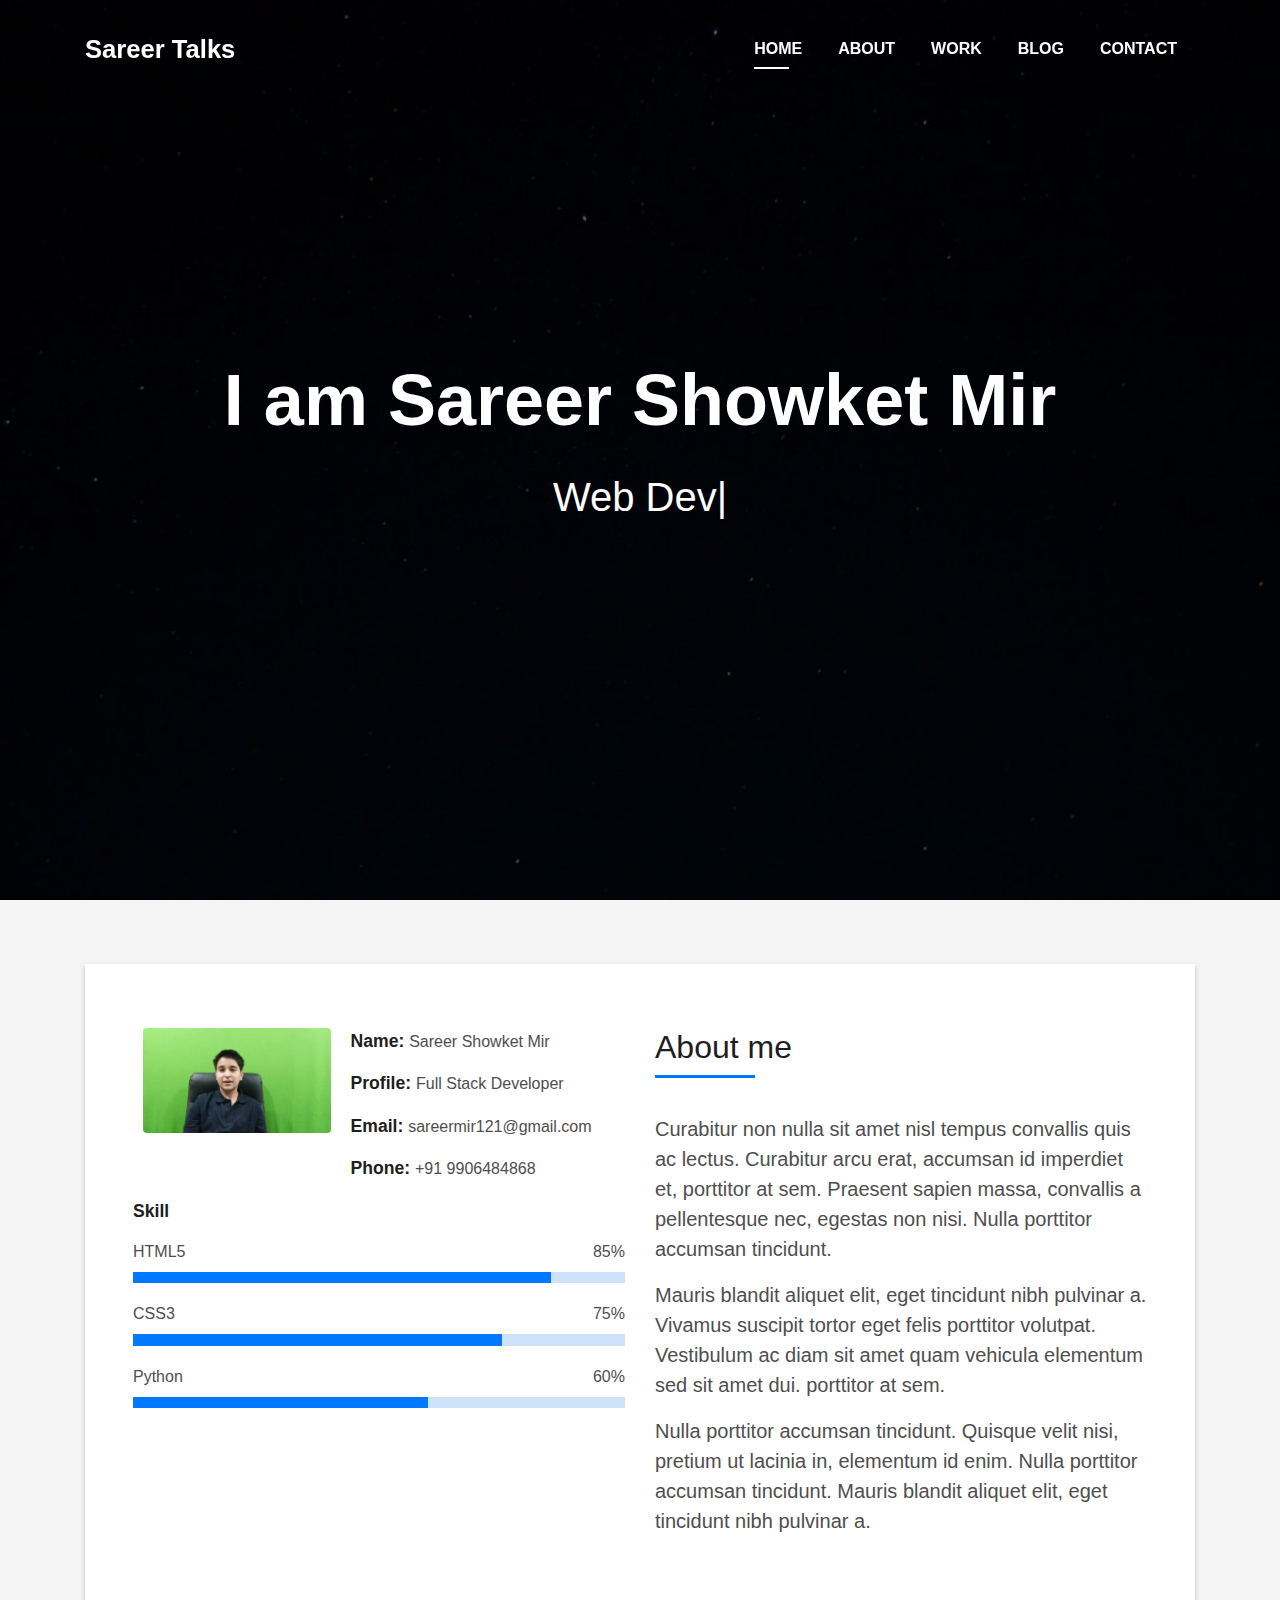
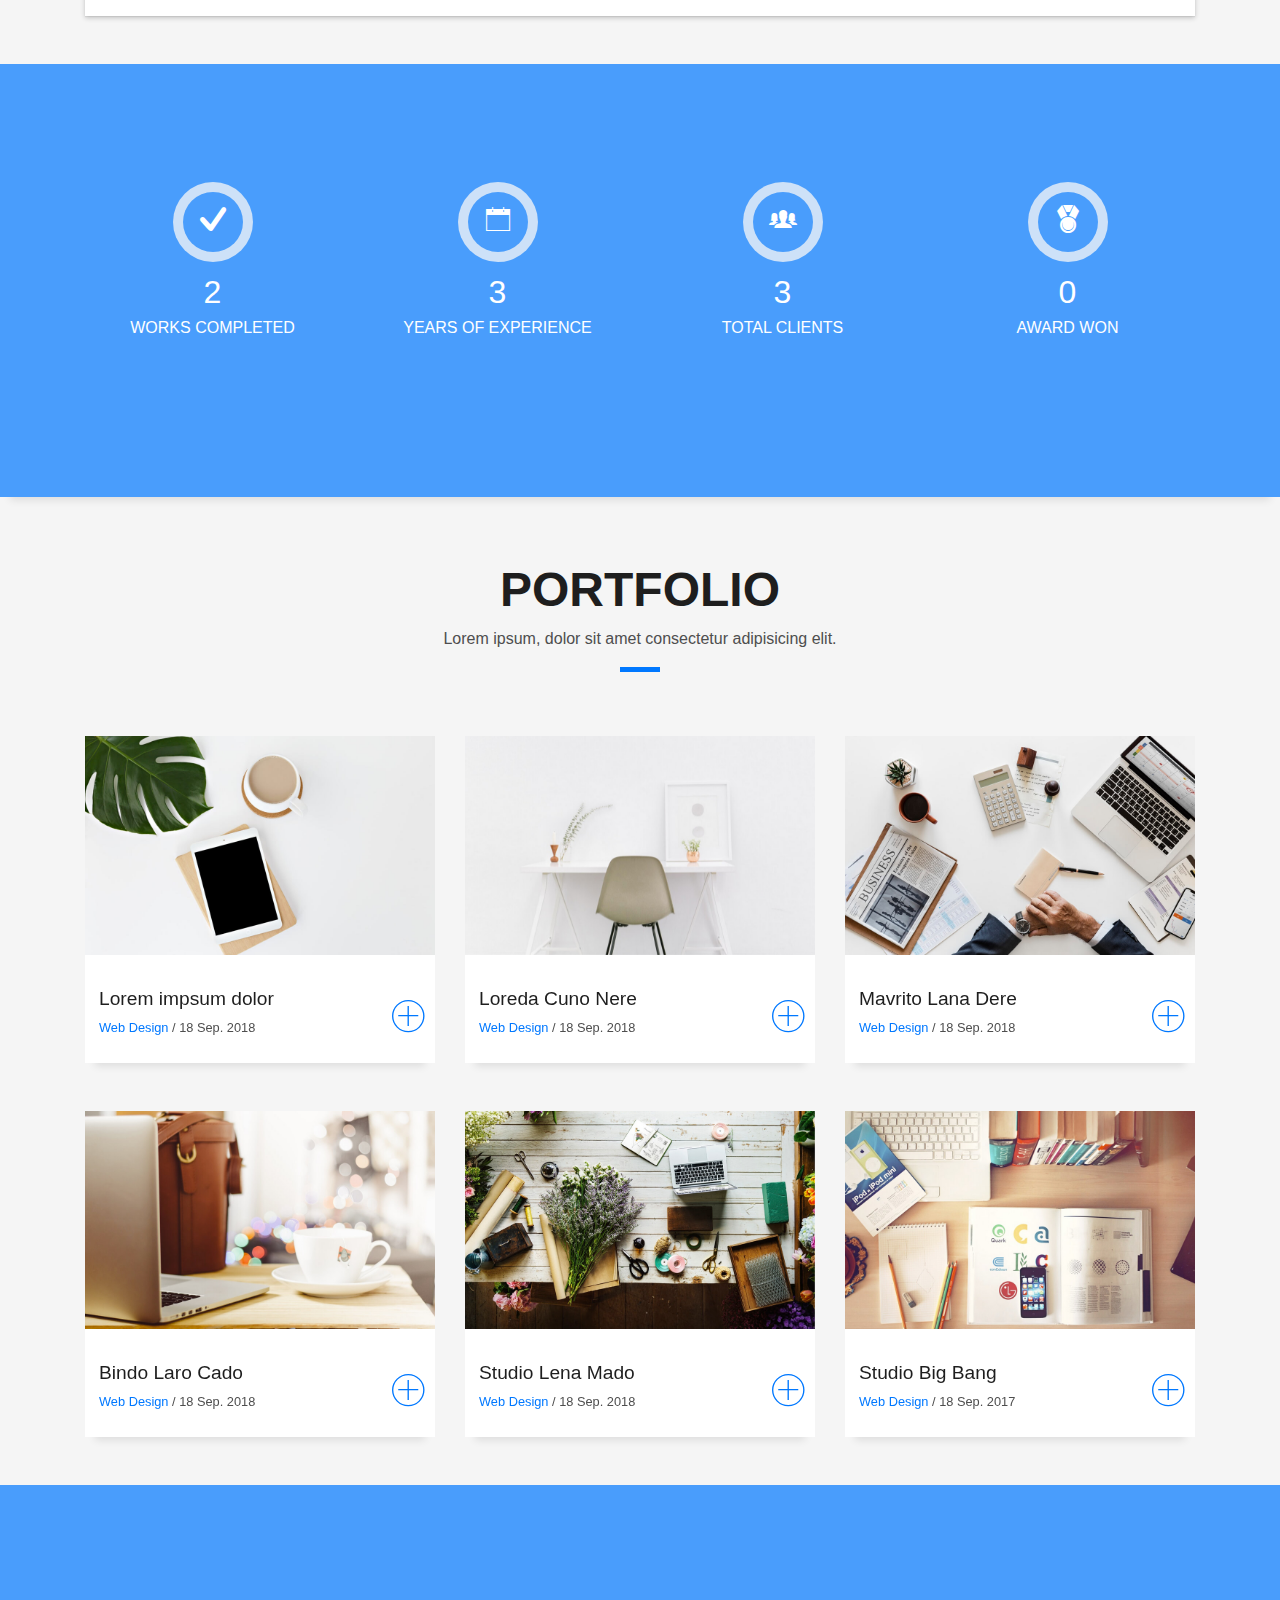
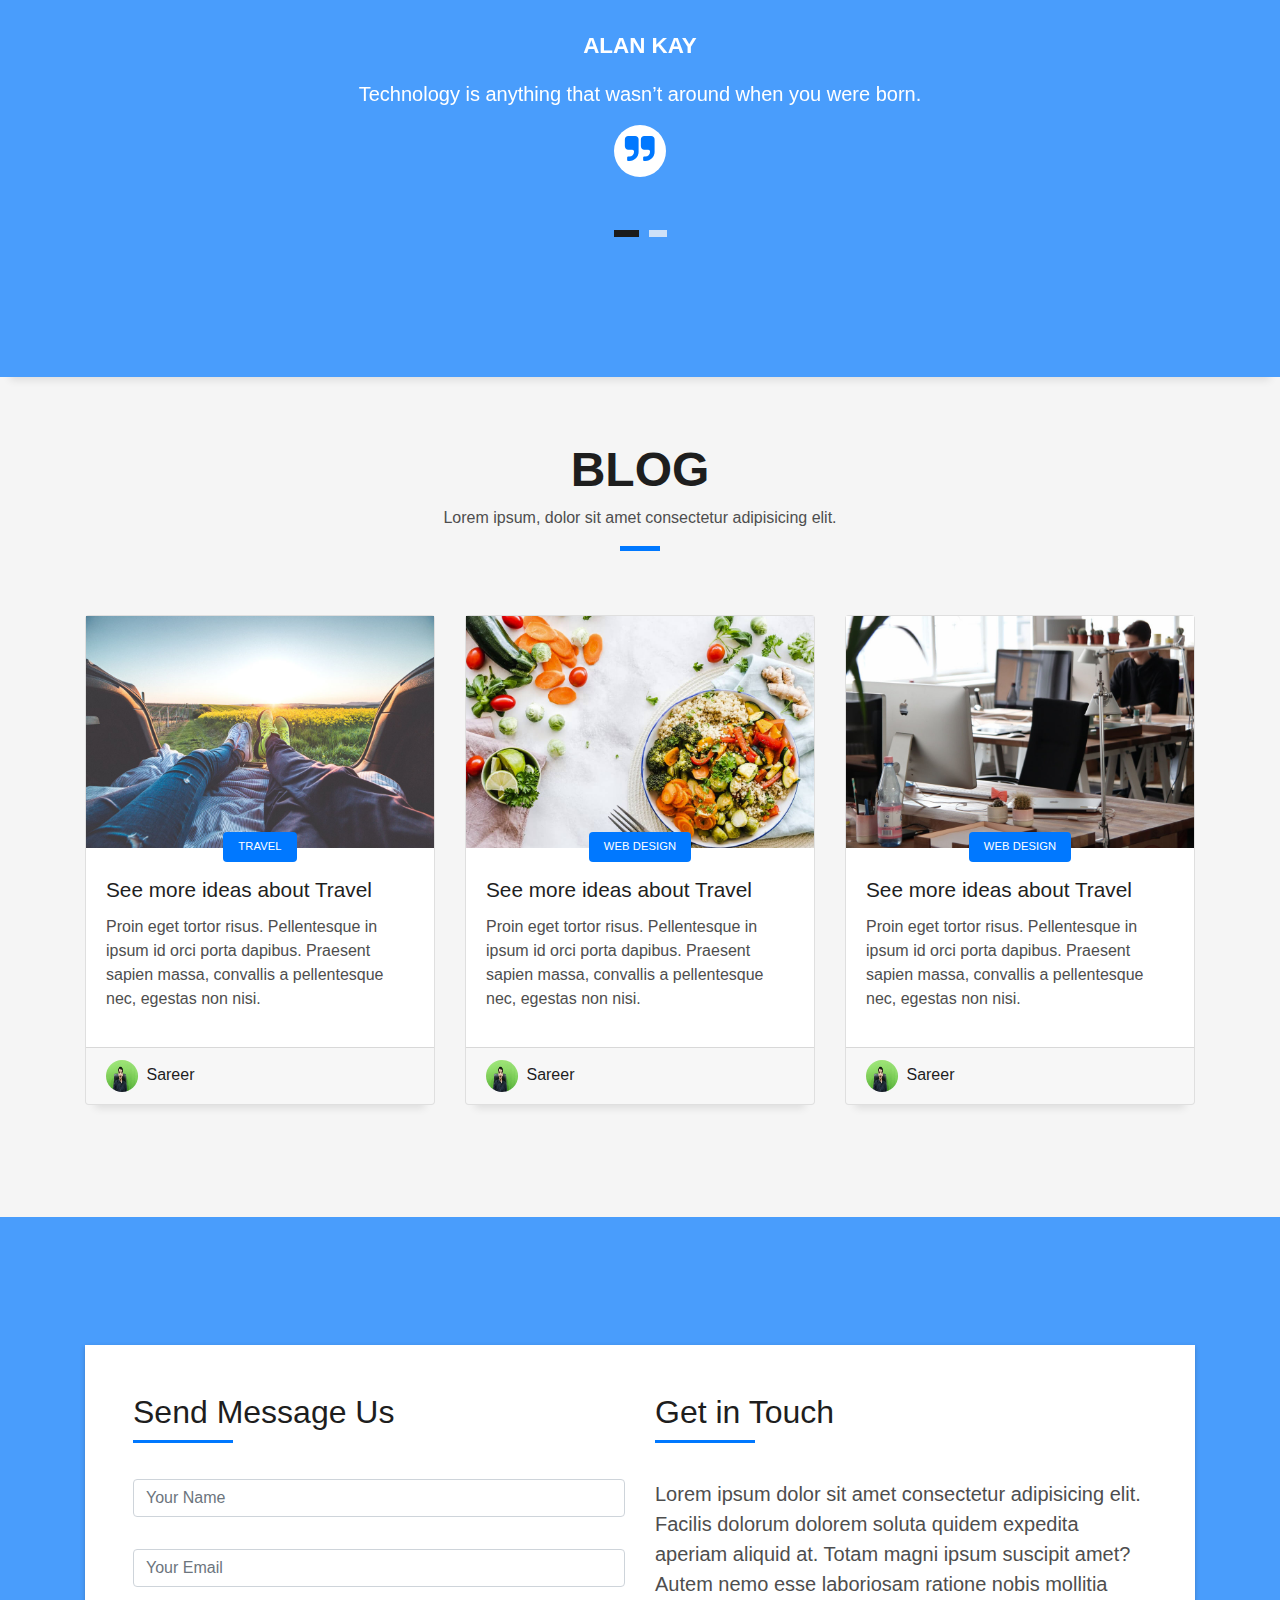
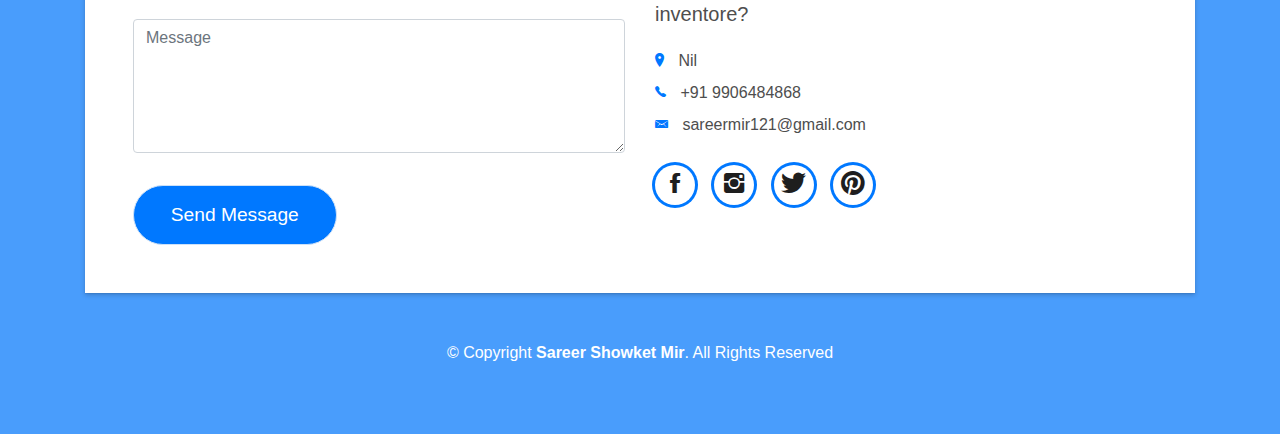
<file: index.html>
<!DOCTYPE html>
<html lang="en">
<head>
  <meta charset="utf-8">
  <title>Sareer Talks</title>
  <meta content="width=device-width, initial-scale=1.0" name="viewport">
  <meta content="" name="keywords">
  <meta content="" name="description">

  <!-- Favicons -->
  

  <!-- Bootstrap CSS File -->
  <link href="lib/bootstrap/css/bootstrap.min.css" rel="stylesheet">

  <!-- Libraries CSS Files -->
  <link href="lib/font-awesome/css/font-awesome.min.css" rel="stylesheet">
  <link href="lib/animate/animate.min.css" rel="stylesheet">
  <link href="lib/ionicons/css/ionicons.min.css" rel="stylesheet">
  <link href="lib/owlcarousel/assets/owl.carousel.min.css" rel="stylesheet">
  <link href="lib/lightbox/css/lightbox.min.css" rel="stylesheet">

  <!-- Main Stylesheet File -->
  <link href="css/style.css" rel="stylesheet">

  <!-- =======================================================
    Theme Name: DevFolio
    Theme URL: https://bootstrapmade.com/devfolio-bootstrap-portfolio-html-template/
    Author: BootstrapMade.com
    License: https://bootstrapmade.com/license/
  ======================================================= -->
</head>

<body id="page-top">

  <!--/ Nav Star /-->
  <nav class="navbar navbar-b navbar-trans navbar-expand-md fixed-top" id="mainNav">
    <div class="container">
      <a class="navbar-brand js-scroll" href="#page-top">Sareer Talks</a>
      <button class="navbar-toggler collapsed" type="button" data-toggle="collapse" data-target="#navbarDefault"
        aria-controls="navbarDefault" aria-expanded="false" aria-label="Toggle navigation">
        <span></span>
        <span></span>
        <span></span>
      </button>
      <div class="navbar-collapse collapse justify-content-end" id="navbarDefault">
        <ul class="navbar-nav">
          <li class="nav-item">
            <a class="nav-link js-scroll active" href="#home">Home</a>
          </li>
          <li class="nav-item">
            <a class="nav-link js-scroll" href="#about">About</a>
          </li>
          <li class="nav-item">
            <a class="nav-link js-scroll" href="#work">Work</a>
          </li>
          <li class="nav-item">
            <a class="nav-link js-scroll" href="#blog">Blog</a>
          </li>
          <li class="nav-item">
            <a class="nav-link js-scroll" href="#contact">Contact</a>
          </li>
        </ul>
      </div>
    </div>
  </nav>
  <!--/ Nav End /-->

  <!--/ Intro Skew Star /-->
  <div id="home" class="intro route bg-image" style="background-image: url(img/intro-bg.jpg)">
    <div class="overlay-itro"></div>
    <div class="intro-content display-table">
      <div class="table-cell">
        <div class="container">
          <!--<p class="display-6 color-d">Hello, world!</p>-->
          <h1 class="intro-title mb-4">I am Sareer Showket Mir</h1>
          <p class="intro-subtitle"><span class="text-slider-items">Web Developer,Web Designer,,Graphic Designer,Photographer</span><strong class="text-slider"></strong></p>
          <!-- <p class="pt-3"><a class="btn btn-primary btn js-scroll px-4" href="#about" role="button">Learn More</a></p> -->
        </div>
      </div>
    </div>
  </div>
  <!--/ Intro Skew End /-->

  <section id="about" class="about-mf sect-pt4 route">
    <div class="container">
      <div class="row">
        <div class="col-sm-12">
          <div class="box-shadow-full">
            <div class="row">
              <div class="col-md-6">
                <div class="row">
                  <div class="col-sm-6 col-md-5">
                    <div class="about-img">
                      <img src="img/testimonial-2.jpg" class="img-fluid rounded b-shadow-a" alt="">
                    </div>
                  </div>
                  <div class="col-sm-6 col-md-7">
                    <div class="about-info">
                      <p><span class="title-s">Name: </span> <span>Sareer Showket Mir</span></p>
                      <p><span class="title-s">Profile: </span> <span>Full Stack Developer</span></p>
                      <p><span class="title-s">Email: </span> <span>sareermir121@gmail.com</span></p>
                      <p><span class="title-s">Phone: </span> <span>+91 9906484868</span></p>
                    </div>
                  </div>
                </div>
                <div class="skill-mf">
                  <p class="title-s">Skill</p>
                  <span>HTML5</span> <span class="pull-right">85%</span>
                  <div class="progress">
                    <div class="progress-bar" role="progressbar" style="width: 85%;" aria-valuenow="85" aria-valuemin="0"
                      aria-valuemax="100"></div>
                  </div>
                  <span>CSS3</span> <span class="pull-right">75%</span>
                  <div class="progress">
                    <div class="progress-bar" role="progressbar" style="width: 75%" aria-valuenow="75" aria-valuemin="0"
                      aria-valuemax="100"></div>
                  </div>
                  <span>Python</span> <span class="pull-right">60%</span>
                  <div class="progress">
                    <div class="progress-bar" role="progressbar" style="width: 60%" aria-valuenow="50" aria-valuemin="0"
                      aria-valuemax="100"></div>
                  </div>
                  
                </div>
              </div>
              <div class="col-md-6">
                <div class="about-me pt-4 pt-md-0">
                  <div class="title-box-2">
                    <h5 class="title-left">
                      About me
                    </h5>
                  </div>
                  <p class="lead">
                    Curabitur non nulla sit amet nisl tempus convallis quis ac lectus. Curabitur arcu erat, accumsan id
                    imperdiet et, porttitor
                    at sem. Praesent sapien massa, convallis a pellentesque nec, egestas non nisi. Nulla
                    porttitor accumsan tincidunt.
                  </p>
                  <p class="lead">
                    Mauris blandit aliquet elit, eget tincidunt nibh pulvinar a. Vivamus suscipit tortor eget felis
                    porttitor volutpat. Vestibulum
                    ac diam sit amet quam vehicula elementum sed sit amet dui. porttitor at sem.
                  </p>
                  <p class="lead">
                    Nulla porttitor accumsan tincidunt. Quisque velit nisi, pretium ut lacinia in, elementum id enim.
                    Nulla porttitor accumsan
                    tincidunt. Mauris blandit aliquet elit, eget tincidunt nibh pulvinar a.
                  </p>
                </div>
              </div>
            </div>
          </div>
        </div>
      </div>
    </div>
  </section>

  

  <div class="section-counter paralax-mf bg-image" style="background-image: url(img/counters-bg.jpg)">
    <div class="overlay-mf"></div>
    <div class="container">
      <div class="row">
        <div class="col-sm-3 col-lg-3">
          <div class="counter-box">
            <div class="counter-ico">
              <span class="ico-circle"><i class="ion-checkmark-round"></i></span>
            </div>
            <div class="counter-num">
              <p class="counter">2</p>
              <span class="counter-text">WORKS COMPLETED</span>
            </div>
          </div>
        </div>
        <div class="col-sm-3 col-lg-3">
          <div class="counter-box pt-4 pt-md-0">
            <div class="counter-ico">
              <span class="ico-circle"><i class="ion-ios-calendar-outline"></i></span>
            </div>
            <div class="counter-num">
              <p class="counter">3</p>
              <span class="counter-text">YEARS OF EXPERIENCE</span>
            </div>
          </div>
        </div>
        <div class="col-sm-3 col-lg-3">
          <div class="counter-box pt-4 pt-md-0">
            <div class="counter-ico">
              <span class="ico-circle"><i class="ion-ios-people"></i></span>
            </div>
            <div class="counter-num">
              <p class="counter">3</p>
              <span class="counter-text">TOTAL CLIENTS</span>
            </div>
          </div>
        </div>
        <div class="col-sm-3 col-lg-3">
          <div class="counter-box pt-4 pt-md-0">
            <div class="counter-ico">
              <span class="ico-circle"><i class="ion-ribbon-a"></i></span>
            </div>
            <div class="counter-num">
              <p class="counter">0</p>
              <span class="counter-text">AWARD WON</span>
            </div>
          </div>
        </div>
      </div>
    </div>
  </div>

  <!--/ Section Portfolio Star /-->
  <section id="work" class="portfolio-mf sect-pt4 route">
    <div class="container">
      <div class="row">
        <div class="col-sm-12">
          <div class="title-box text-center">
            <h3 class="title-a">
              Portfolio
            </h3>
            <p class="subtitle-a">
              Lorem ipsum, dolor sit amet consectetur adipisicing elit.
            </p>
            <div class="line-mf"></div>
          </div>
        </div>
      </div>
      <div class="row">
        <div class="col-md-4">
          <div class="work-box">
            <a href="img/work-1.jpg" data-lightbox="gallery-mf">
              <div class="work-img">
                <img src="img/work-1.jpg" alt="" class="img-fluid">
              </div>
              <div class="work-content">
                <div class="row">
                  <div class="col-sm-8">
                    <h2 class="w-title">Lorem impsum dolor</h2>
                    <div class="w-more">
                      <span class="w-ctegory">Web Design</span> / <span class="w-date">18 Sep. 2018</span>
                    </div>
                  </div>
                  <div class="col-sm-4">
                    <div class="w-like">
                      <span class="ion-ios-plus-outline"></span>
                    </div>
                  </div>
                </div>
              </div>
            </a>
          </div>
        </div>
        <div class="col-md-4">
          <div class="work-box">
            <a href="img/work-2.jpg" data-lightbox="gallery-mf">
              <div class="work-img">
                <img src="img/work-2.jpg" alt="" class="img-fluid">
              </div>
              <div class="work-content">
                <div class="row">
                  <div class="col-sm-8">
                    <h2 class="w-title">Loreda Cuno Nere</h2>
                    <div class="w-more">
                      <span class="w-ctegory">Web Design</span> / <span class="w-date">18 Sep. 2018</span>
                    </div>
                  </div>
                  <div class="col-sm-4">
                    <div class="w-like">
                      <span class="ion-ios-plus-outline"></span>
                    </div>
                  </div>
                </div>
              </div>
            </a>
          </div>
        </div>
        <div class="col-md-4">
          <div class="work-box">
            <a href="img/work-3.jpg" data-lightbox="gallery-mf">
              <div class="work-img">
                <img src="img/work-3.jpg" alt="" class="img-fluid">
              </div>
              <div class="work-content">
                <div class="row">
                  <div class="col-sm-8">
                    <h2 class="w-title">Mavrito Lana Dere</h2>
                    <div class="w-more">
                      <span class="w-ctegory">Web Design</span> / <span class="w-date">18 Sep. 2018</span>
                    </div>
                  </div>
                  <div class="col-sm-4">
                    <div class="w-like">
                      <span class="ion-ios-plus-outline"></span>
                    </div>
                  </div>
                </div>
              </div>
            </a>
          </div>
        </div>
        <div class="col-md-4">
          <div class="work-box">
            <a href="img/work-4.jpg" data-lightbox="gallery-mf">
              <div class="work-img">
                <img src="img/work-4.jpg" alt="" class="img-fluid">
              </div>
              <div class="work-content">
                <div class="row">
                  <div class="col-sm-8">
                    <h2 class="w-title">Bindo Laro Cado</h2>
                    <div class="w-more">
                      <span class="w-ctegory">Web Design</span> / <span class="w-date">18 Sep. 2018</span>
                    </div>
                  </div>
                  <div class="col-sm-4">
                    <div class="w-like">
                      <span class="ion-ios-plus-outline"></span>
                    </div>
                  </div>
                </div>
              </div>
            </a>
          </div>
        </div>
        <div class="col-md-4">
          <div class="work-box">
            <a href="img/work-5.jpg" data-lightbox="gallery-mf">
              <div class="work-img">
                <img src="img/work-5.jpg" alt="" class="img-fluid">
              </div>
              <div class="work-content">
                <div class="row">
                  <div class="col-sm-8">
                    <h2 class="w-title">Studio Lena Mado</h2>
                    <div class="w-more">
                      <span class="w-ctegory">Web Design</span> / <span class="w-date">18 Sep. 2018</span>
                    </div>
                  </div>
                  <div class="col-sm-4">
                    <div class="w-like">
                      <span class="ion-ios-plus-outline"></span>
                    </div>
                  </div>
                </div>
              </div>
            </a>
          </div>
        </div>
        <div class="col-md-4">
          <div class="work-box">
            <a href="img/work-6.jpg" data-lightbox="gallery-mf">
              <div class="work-img">
                <img src="img/work-6.jpg" alt="" class="img-fluid">
              </div>
              <div class="work-content">
                <div class="row">
                  <div class="col-sm-8">
                    <h2 class="w-title">Studio Big Bang</h2>
                    <div class="w-more">
                      <span class="w-ctegory">Web Design</span> / <span class="w-date">18 Sep. 2017</span>
                    </div>
                  </div>
                  <div class="col-sm-4">
                    <div class="w-like">
                      <span class="ion-ios-plus-outline"></span>
                    </div>
                  </div>
                </div>
              </div>
            </a>
          </div>
        </div>
        
      </div>
    </div>
  </section>
  <!--/ Section Portfolio End /-->

  <!--/ Section Testimonials Star /-->
  <div class="testimonials paralax-mf bg-image" style="background-image: url(img/overlay-bg.jpg)">
    <div class="overlay-mf"></div>
    <div class="container">
      <div class="row">
        <div class="col-md-12">
          <div id="testimonial-mf" class="owl-carousel owl-theme">
            <div class="testimonial-box">
              <div class="author-test">
                
                <span class="author">Alan Kay</span>
              </div>
              <div class="content-test">
                <p class="description lead">
                  Technology is anything that wasn’t around when you were born.
                </p>
                <span class="comit"><i class="fa fa-quote-right"></i></span>
              </div>
            </div>
            <div class="testimonial-box">
              <div class="author-test">
                
                <span class="author">Thomas Edison</span>
              </div>
              <div class="content-test">
                <p class="description lead">
                  Just because something doesn’t do what you planned it to do doesn’t mean it’s useless.
                </p>
                <span class="comit"><i class="fa fa-quote-right"></i></span>
              </div>
            </div>
          </div>
        </div>
      </div>
    </div>
  </div>

  <!--/ Section Blog Star /-->
  <section id="blog" class="blog-mf sect-pt4 route">
    <div class="container">
      <div class="row">
        <div class="col-sm-12">
          <div class="title-box text-center">
            <h3 class="title-a">
              Blog
            </h3>
            <p class="subtitle-a">
              Lorem ipsum, dolor sit amet consectetur adipisicing elit.
            </p>
            <div class="line-mf"></div>
          </div>
        </div>
      </div>
      <div class="row">
        <div class="col-md-4">
          <div class="card card-blog">
            <div class="card-img">
              <a href="blog-single.html"><img src="img/post-1.jpg" alt="" class="img-fluid"></a>
            </div>
            <div class="card-body">
              <div class="card-category-box">
                <div class="card-category">
                  <h6 class="category">Travel</h6>
                </div>
              </div>
              <h3 class="card-title"><a href="blog-single.html">See more ideas about Travel</a></h3>
              <p class="card-description">
                Proin eget tortor risus. Pellentesque in ipsum id orci porta dapibus. Praesent sapien massa, convallis
                a pellentesque nec,
                egestas non nisi.
              </p>
            </div>
            <div class="card-footer">
              <div class="post-author">
                <a href="#">
                  <img src="img/testimonial-2.jpg" alt="" class="avatar rounded-circle">
                  <span class="author">Sareer</span>
                </a>
              </div>
              <div class="post-date">
                
              </div>
            </div>
          </div>
        </div>
        <div class="col-md-4">
          <div class="card card-blog">
            <div class="card-img">
              <a href="blog-single.html"><img src="img/post-2.jpg" alt="" class="img-fluid"></a>
            </div>
            <div class="card-body">
              <div class="card-category-box">
                <div class="card-category">
                  <h6 class="category">Web Design</h6>
                </div>
              </div>
              <h3 class="card-title"><a href="blog-single.html">See more ideas about Travel</a></h3>
              <p class="card-description">
                Proin eget tortor risus. Pellentesque in ipsum id orci porta dapibus. Praesent sapien massa, convallis
                a pellentesque nec,
                egestas non nisi.
              </p>
            </div>
            <div class="card-footer">
              <div class="post-author">
                <a href="#">
                  <img src="img/testimonial-2.jpg" alt="" class="avatar rounded-circle">
                  <span class="author">Sareer</span>
                </a>
              </div>
              <div class="post-date">
                
              </div>
            </div>
          </div>
        </div>
        <div class="col-md-4">
          <div class="card card-blog">
            <div class="card-img">
              <a href="blog-single.html"><img src="img/post-3.jpg" alt="" class="img-fluid"></a>
            </div>
            <div class="card-body">
              <div class="card-category-box">
                <div class="card-category">
                  <h6 class="category">Web Design</h6>
                </div>
              </div>
              <h3 class="card-title"><a href="blog-single.html">See more ideas about Travel</a></h3>
              <p class="card-description">
                Proin eget tortor risus. Pellentesque in ipsum id orci porta dapibus. Praesent sapien massa, convallis
                a pellentesque nec,
                egestas non nisi.
              </p>
            </div>
            <div class="card-footer">
              <div class="post-author">
                <a href="#">
                  <img src="img/testimonial-2.jpg" alt="" class="avatar rounded-circle">
                  <span class="author">Sareer</span>
                </a>
              </div>
              <div class="post-date">
                
              </div>
            </div>
          </div>
        </div>
      </div>
    </div>
  </section>
  <!--/ Section Blog End /-->

  <!--/ Section Contact-Footer Star /-->
  <section class="paralax-mf footer-paralax bg-image sect-mt4 route" style="background-image: url(img/overlay-bg.jpg)">
    <div class="overlay-mf"></div>
    <div class="container">
      <div class="row">
        <div class="col-sm-12">
          <div class="contact-mf">
            <div id="contact" class="box-shadow-full">
              <div class="row">
                <div class="col-md-6">
                  <div class="title-box-2">
                    <h5 class="title-left">
                      Send Message Us
                    </h5>
                  </div>
                  <div>
                      <form action="https://script.google.com/macros/s/AKfycbx1ftU0WZt-6EMotOGEM69R_P-VHnQu-I-Zi2bw/exec" method="POST" role="form" class="contactForm">
                      <div id="sendmessage">Your message has been sent. Thank you!</div>
                      <div id="errormessage"></div>
                      <div class="row">
                        <div class="col-md-12 mb-3">
                          <div class="form-group">
                            <input type="text" name="name" class="form-control" id="name" placeholder="Your Name" data-rule="minlen:4" data-msg="Please enter at least 4 chars" />
                            <div class="validation"></div>
                          </div>
                        </div>
                        <div class="col-md-12 mb-3">
                          <div class="form-group">
                            <input type="email" class="form-control" name="email" id="email" placeholder="Your Email" data-rule="email" data-msg="Please enter a valid email" />
                            <div class="validation"></div>
                          </div>
                        </div>                       
                        <div class="col-md-12 mb-3">
                          <div class="form-group">
                            <textarea class="form-control" name="message" rows="5" data-rule="required" data-msg="Please write something for us" placeholder="Message"></textarea>
                            <div class="validation"></div>
                          </div>
                        </div>
                        <div class="col-md-12">
                          <button type="submit" class="button button-a button-big button-rouded">Send Message</button>
                        </div>
                      </div>
                    </form>
                  </div>
                </div>
                <div class="col-md-6">
                  <div class="title-box-2 pt-4 pt-md-0">
                    <h5 class="title-left">
                      Get in Touch
                    </h5>
                  </div>
                  <div class="more-info">
                    <p class="lead">
                      Lorem ipsum dolor sit amet consectetur adipisicing elit. Facilis dolorum dolorem soluta quidem
                      expedita aperiam aliquid at.
                      Totam magni ipsum suscipit amet? Autem nemo esse laboriosam ratione nobis
                      mollitia inventore?
                    </p>
                    <ul class="list-ico">
                      <li><span class="ion-ios-location"></span> Nil</li>
                      <li><span class="ion-ios-telephone"></span> +91 9906484868</li>
                      <li><span class="ion-email"></span> sareermir121@gmail.com</li>
                    </ul>
                  </div>
                  <div class="socials">
                    <ul>
                      <li><a href=""><span class="ico-circle"><i class="ion-social-facebook"></i></span></a></li>
                      <li><a href=""><span class="ico-circle"><i class="ion-social-instagram"></i></span></a></li>
                      <li><a href=""><span class="ico-circle"><i class="ion-social-twitter"></i></span></a></li>
                      <li><a href=""><span class="ico-circle"><i class="ion-social-pinterest"></i></span></a></li>
                    </ul>
                  </div>
                </div>
              </div>
            </div>
          </div>
        </div>
      </div>
    </div>
    <footer>
      <div class="container">
        <div class="row">
          <div class="col-sm-12">
            <div class="copyright-box">
              <p class="copyright">&copy; Copyright <strong>Sareer Showket Mir</strong>. All Rights Reserved</p>
              
              </div>
            </div>
          </div>
        </div>
      </div>
    </footer>
  </section>
  <!--/ Section Contact-footer End /-->

  <a href="#" class="back-to-top"><i class="fa fa-chevron-up"></i></a>
  <div id="preloader"></div>

  <!-- JavaScript Libraries -->
  <script src="lib/jquery/jquery.min.js"></script>
  <script src="lib/jquery/jquery-migrate.min.js"></script>
  <script src="lib/popper/popper.min.js"></script>
  <script src="lib/bootstrap/js/bootstrap.min.js"></script>
  <script src="lib/easing/easing.min.js"></script>
  <script src="lib/counterup/jquery.waypoints.min.js"></script>
  <script src="lib/counterup/jquery.counterup.js"></script>
  <script src="lib/owlcarousel/owl.carousel.min.js"></script>
  <script src="lib/lightbox/js/lightbox.min.js"></script>
  <script src="lib/typed/typed.min.js"></script>
  <!-- Contact Form JavaScript File -->
  <script src="contactform/contactform.js"></script>

  <!-- Template Main Javascript File -->
  <script src="js/main.js"></script>

</body>
</html>
</file>
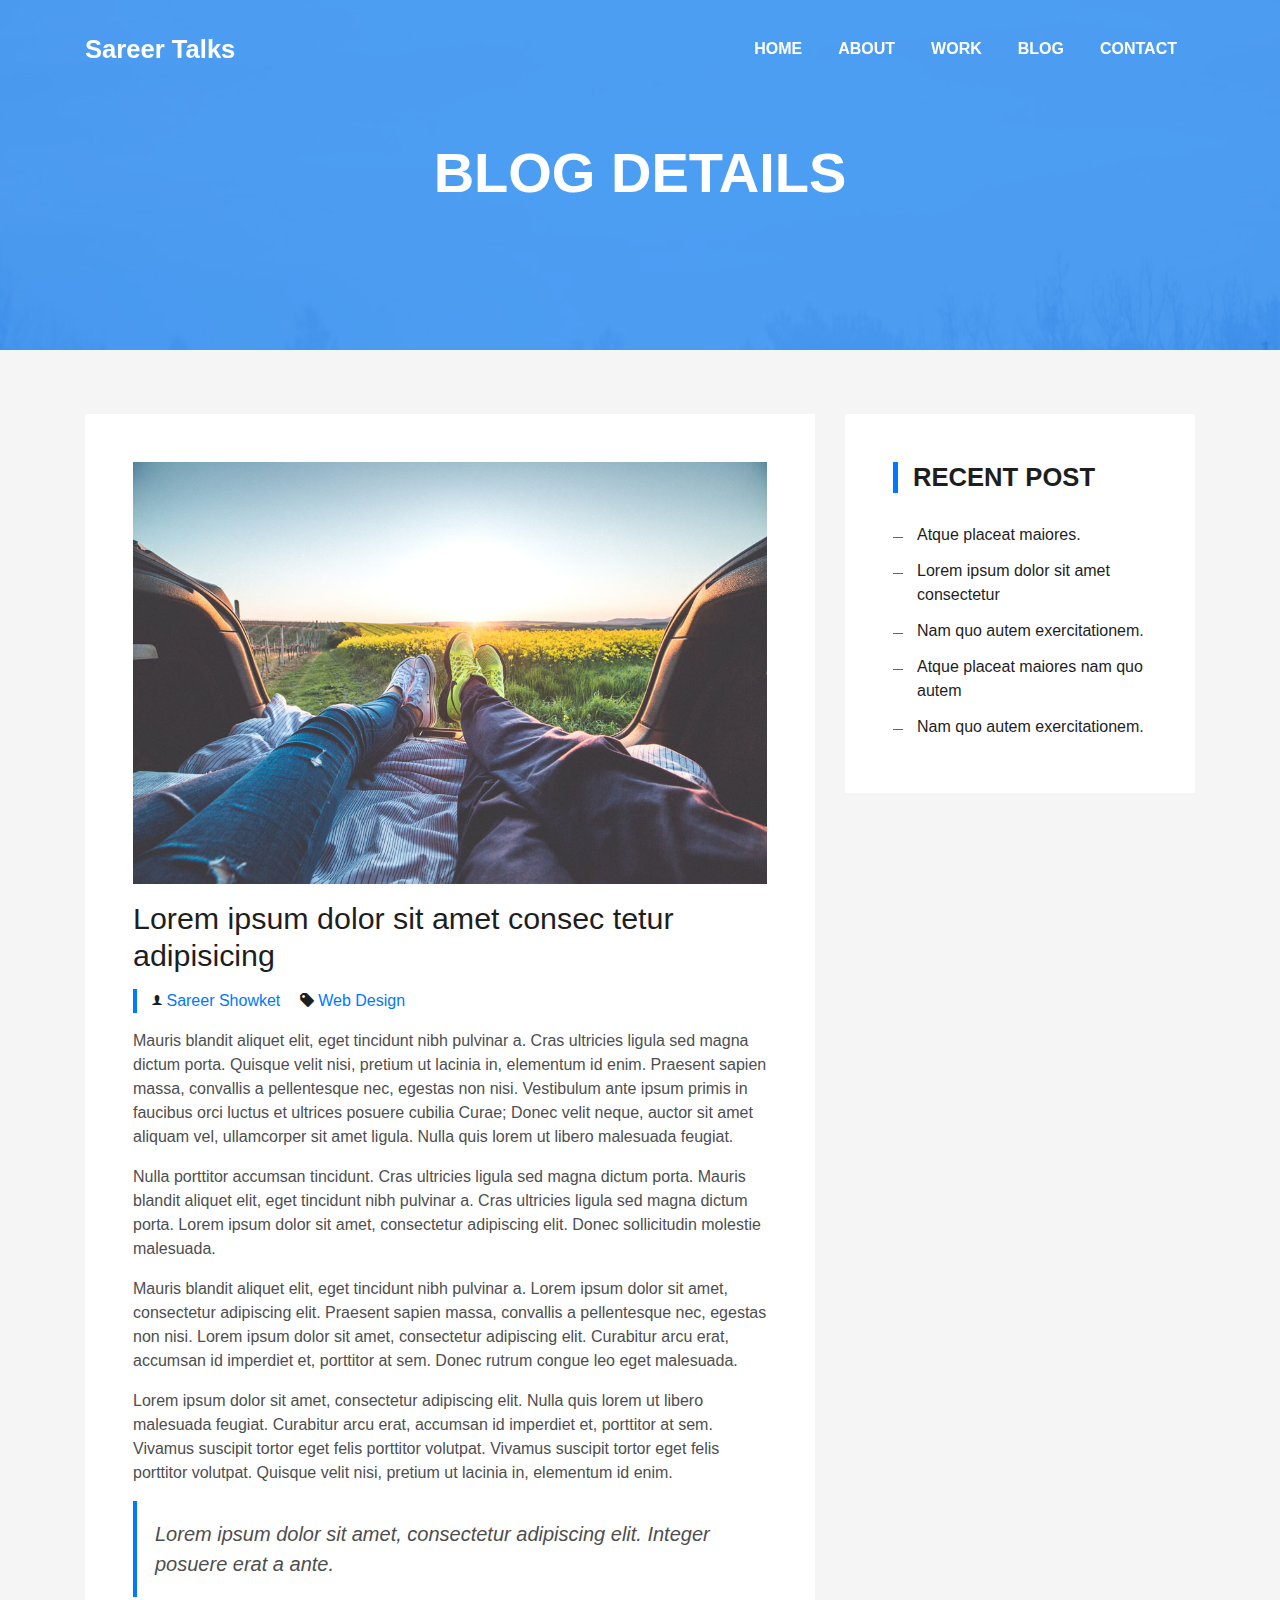
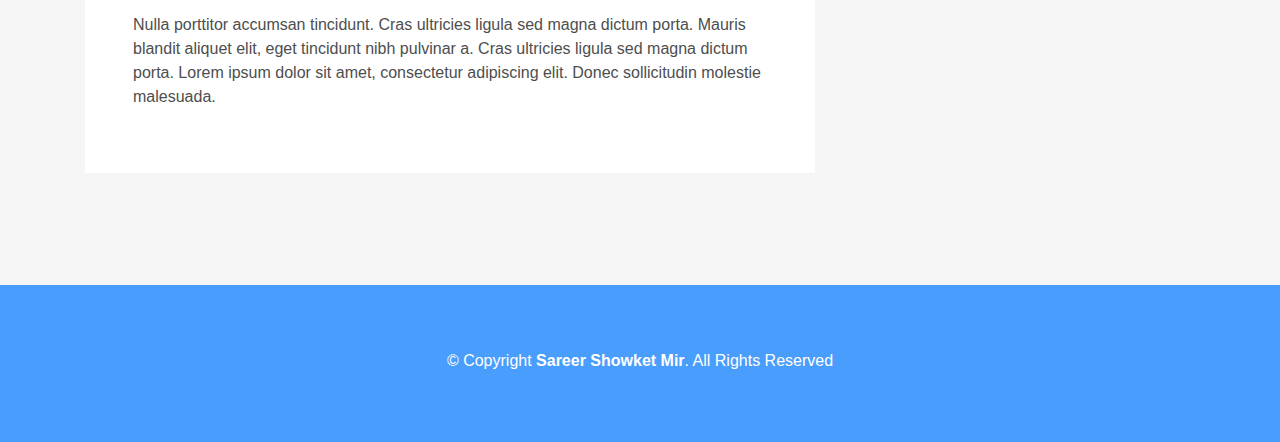
<file: blog-single.html>
<!DOCTYPE html>
<html lang="en">
<head>
  <meta charset="utf-8">
  <title>Sareer Talks</title>
  <meta content="width=device-width, initial-scale=1.0" name="viewport">
  <meta content="" name="keywords">
  <meta content="" name="description">

  <!-- Favicons -->
  <link href="img/favicon.png" rel="icon">
  <link href="img/apple-touch-icon.png" rel="apple-touch-icon">

  <!-- Bootstrap CSS File -->
  <link href="lib/bootstrap/css/bootstrap.min.css" rel="stylesheet">

  <!-- Libraries CSS Files -->
  <link href="lib/font-awesome/css/font-awesome.min.css" rel="stylesheet">
  <link href="lib/animate/animate.min.css" rel="stylesheet">
  <link href="lib/ionicons/css/ionicons.min.css" rel="stylesheet">
  <link href="lib/owlcarousel/assets/owl.carousel.min.css" rel="stylesheet">
  <link href="lib/lightbox/css/lightbox.min.css" rel="stylesheet">

  <!-- Main Stylesheet File -->
  <link href="css/style.css" rel="stylesheet">

  <!-- =======================================================
    Theme Name: DevFolio
    Theme URL: https://bootstrapmade.com/devfolio-bootstrap-portfolio-html-template/
    Author: BootstrapMade.com
    License: https://bootstrapmade.com/license/
  ======================================================= -->
</head>

<body>
  <!--/ Nav Star /-->
  <nav class="navbar navbar-b navbar-trans navbar-expand-md fixed-top" id="mainNav">
    <div class="container">
      <a class="navbar-brand js-scroll" href="#page-top">Sareer Talks</a>
      <button class="navbar-toggler collapsed" type="button" data-toggle="collapse" data-target="#navbarDefault"
        aria-controls="navbarDefault" aria-expanded="false" aria-label="Toggle navigation">
        <span></span>
        <span></span>
        <span></span>
      </button>
      <div class="navbar-collapse collapse justify-content-end" id="navbarDefault">
        <ul class="navbar-nav">
          <li class="nav-item">
            <a class="nav-link js-scroll" href="index.html">Home</a>
          </li>
          <li class="nav-item">
            <a class="nav-link js-scroll" href="#">About</a>
          </li>

          <li class="nav-item">
            <a class="nav-link js-scroll" href="#">Work</a>
          </li>
          <li class="nav-item">
            <a class="nav-link js-scroll" href="#">Blog</a>
          </li>
          <li class="nav-item">
            <a class="nav-link js-scroll" href="#">Contact</a>
          </li>
        </ul>
      </div>
    </div>
  </nav>
  <!--/ Nav End /-->

  <!--/ Intro Skew Star /-->
  <div class="intro intro-single route bg-image" style="background-image: url(img/overlay-bg.jpg)">
    <div class="overlay-mf"></div>
    <div class="intro-content display-table">
      <div class="table-cell">
        <div class="container">
          <h2 class="intro-title mb-4">Blog Details</h2>
          <ol class="breadcrumb d-flex justify-content-center">
            
          </ol>
        </div>
      </div>
    </div>
  </div>
  <!--/ Intro Skew End /-->

  <!--/ Section Blog-Single Star /-->
  <section class="blog-wrapper sect-pt4" id="blog">
    <div class="container">
      <div class="row">
        <div class="col-md-8">
          <div class="post-box">
            <div class="post-thumb">
              <img src="img/post-1.jpg" class="img-fluid" alt="">
            </div>
            <div class="post-meta">
              <h1 class="article-title">Lorem ipsum dolor sit amet consec tetur adipisicing</h1>
              <ul>
                <li>
                  <span class="ion-ios-person"></span>
                  <a href="#">Sareer Showket</a>
                </li>
                <li>
                  <span class="ion-pricetag"></span>
                  <a href="#">Web Design</a>
                </li>
                
              </ul>
            </div>
            <div class="article-content">
              <p>
                Mauris blandit aliquet elit, eget tincidunt nibh pulvinar a. Cras ultricies ligula sed magna dictum
                porta. Quisque velit
                nisi, pretium ut lacinia in, elementum id enim. Praesent sapien massa, convallis a pellentesque
                nec, egestas non nisi. Vestibulum ante ipsum primis in faucibus orci luctus et ultrices posuere
                cubilia Curae; Donec velit neque, auctor sit amet aliquam vel, ullamcorper sit amet ligula.
                Nulla quis lorem ut libero malesuada feugiat.
              </p>
              <p>
                Nulla porttitor accumsan tincidunt. Cras ultricies ligula sed magna dictum porta. Mauris blandit
                aliquet elit, eget tincidunt
                nibh pulvinar a. Cras ultricies ligula sed magna dictum porta. Lorem ipsum dolor sit amet,
                consectetur adipiscing elit. Donec sollicitudin molestie malesuada.
              </p>
              <p>
                Mauris blandit aliquet elit, eget tincidunt nibh pulvinar a. Lorem ipsum dolor sit amet, consectetur
                adipiscing elit. Praesent
                sapien massa, convallis a pellentesque nec, egestas non nisi. Lorem ipsum dolor sit amet,
                consectetur adipiscing elit. Curabitur arcu erat, accumsan id imperdiet et, porttitor at
                sem. Donec rutrum congue leo eget malesuada.
              </p>
              <p>
                Lorem ipsum dolor sit amet, consectetur adipiscing elit. Nulla quis lorem ut libero malesuada feugiat.
                Curabitur arcu erat,
                accumsan id imperdiet et, porttitor at sem. Vivamus suscipit tortor eget felis porttitor
                volutpat. Vivamus suscipit tortor eget felis porttitor volutpat. Quisque velit nisi, pretium
                ut lacinia in, elementum id enim.
              </p>
              <blockquote class="blockquote">
                <p class="mb-0">Lorem ipsum dolor sit amet, consectetur adipiscing elit. Integer posuere erat a ante.</p>
              </blockquote>
              <p>
                Nulla porttitor accumsan tincidunt. Cras ultricies ligula sed magna dictum porta. Mauris blandit
                aliquet elit, eget tincidunt
                nibh pulvinar a. Cras ultricies ligula sed magna dictum porta. Lorem ipsum dolor sit amet,
                consectetur adipiscing elit. Donec sollicitudin molestie malesuada.
              </p>
            </div>
          </div>
          
          
        </div>
        <div class="col-md-4">
          <div class="widget-sidebar">
            <h5 class="sidebar-title">Recent Post</h5>
            <div class="sidebar-content">
              <ul class="list-sidebar">
                <li>
                  <a href="#">Atque placeat maiores.</a>
                </li>
                <li>
                  <a href="#">Lorem ipsum dolor sit amet consectetur</a>
                </li>
                <li>
                  <a href="#">Nam quo autem exercitationem.</a>
                </li>
                <li>
                  <a href="#">Atque placeat maiores nam quo autem</a>
                </li>
                <li>
                  <a href="#">Nam quo autem exercitationem.</a>
                </li>
              </ul>
            </div>
          </div>
          
          
        </div>
      </div>
    </div>
  </section>
  <!--/ Section Blog-Single End /-->

  <!--/ Section Contact-Footer Star /-->
  <section class="paralax-mf footer-paralax bg-image sect-mt4 route" style="background-image: url(img/overlay-bg.jpg)">
    <div class="overlay-mf"></div>
    <footer>
      <div class="container">
        <div class="row">
          <div class="col-sm-12">
            <div class="copyright-box">
              <p class="copyright">&copy; Copyright <strong>Sareer Showket Mir</strong>. All Rights Reserved</p>
              
            </div>
          </div>
        </div>
      </div>
    </footer>
  </section>
  <!--/ Section Contact-footer End /-->

  <a href="#" class="back-to-top"><i class="fa fa-chevron-up"></i></a>
  <div id="preloader"></div>

  <!-- JavaScript Libraries -->
  <script src="lib/jquery/jquery.min.js"></script>
  <script src="lib/jquery/jquery-migrate.min.js"></script>
  <script src="lib/popper/popper.min.js"></script>
  <script src="lib/bootstrap/js/bootstrap.min.js"></script>
  <script src="lib/easing/easing.min.js"></script>
  <script src="lib/counterup/jquery.waypoints.min.js"></script>
  <script src="lib/counterup/jquery.counterup.js"></script>
  <script src="lib/owlcarousel/owl.carousel.min.js"></script>
  <script src="lib/lightbox/js/lightbox.min.js"></script>
  <script src="lib/typed/typed.min.js"></script>
  <!-- Contact Form JavaScript File -->
  <script src="contactform/contactform.js"></script>

  <!-- Template Main Javascript File -->
  <script src="js/main.js"></script>

</body>
</html>
</file>
<file: css/style.css>
/*======================================
//--//-->   STYLES GENERALES
======================================*/

body {
  background-color: #f5f5f5;
  color: #4e4e4e;
}

h1,
h2,
h3,
h4,
h5,
h6 {
  color: #1e1e1e;
}

a {
  color: #1e1e1e;
  transition: all 0.5s ease-in-out;
}

a:hover {
  color: #0078ff;
  text-decoration: none;
  transition: all 0.5s ease-in-out;
}

.p-r {
  position: relative;
}

.color-a {
  color: #0078ff;
}

.color-d {
  color: #f5f5f5;
}

.color-text-a {
  color: #4e4e4e;
}

.box-shadow,
.paralax-mf,
.service-box,
.work-box,
.card-blog {
  box-shadow: 0 13px 8px -10px rgba(0, 0, 0, 0.1);
}

.box-shadow-a,
.button:hover {
  box-shadow: 0 0 0 4px #cde1f8;
}

.display-5 {
  font-size: 2.5rem;
  font-weight: 300;
  line-height: 1.1;
}

.display-6 {
  font-size: 2rem;
  font-weight: 300;
  line-height: 1.1;
}

.avatar {
  width: 32px;
  height: 32px;
  margin-right: 4px;
  overflow: hidden;
}

.bg-image {
  background-repeat: no-repeat;
  background-attachment: fixed;
  background-size: cover;
  background-position: center center;
}

.overlay-mf {
  background-color: #0078ff;
}

.overlay-mf {
  position: absolute;
  top: 0;
  left: 0px;
  padding: 0;
  height: 100%;
  width: 100%;
  opacity: .7;
}

.paralax-mf {
  position: relative;
  padding: 8rem 0;
}

.display-table {
  width: 100%;
  height: 100%;
  display: table;
}

.table-cell {
  display: table-cell;
  vertical-align: middle;
}

/*--/ Sections /--*/

.sect-4 {
  padding: 4rem 0;
}

.sect-pt4 {
  padding-top: 4rem;
}

.sect-mt4 {
  margin-top: 4rem;
}

/*--/ Title s /--*/

.title-s {
  font-weight: 600;
  color: #1e1e1e;
  font-size: 1.1rem;
}

/*--/ Title A /--*/

.title-box {
  margin-bottom: 4rem;
}

.title-a {
  font-size: 3rem;
  font-weight: bold;
  text-transform: uppercase;
}

.subtitle-a {
  color: #4e4e4e;
}

.line-mf {
  width: 40px;
  height: 5px;
  background-color: #0078ff;
  margin: 0 auto;
}

/*--/ Title Left /--*/

.title-box-2 {
  margin-bottom: 3rem;
}

.title-left {
  font-size: 2rem;
  position: relative;
}

.title-left:before {
  content: '';
  position: absolute;
  height: 3px;
  background-color: #0078ff;
  width: 100px;
  bottom: -12px;
}

/*------/ Box /------*/

.box-pl2 {
  padding-left: 2rem;
}

.box-shadow-full {
  padding: 3rem 1.25rem;
  position: relative;
  background-color: #fff;
  margin-bottom: 3rem;
  z-index: 2;
  box-shadow: 0 1px 1px 0 rgba(0, 0, 0, 0.06), 0 2px 5px 0 rgba(0, 0, 0, 0.2);
}

/*------/ Socials /------*/

.socials {
  padding: 1.5rem 0;
}

.socials ul li {
  display: inline-block;
}

.socials .ico-circle {
  height: 40px;
  width: 40px;
  font-size: 1.7rem;
  border-radius: 50%;
  line-height: 1.4;
  margin: 0 15px 0 0;
  box-shadow: 0 0 0 3px #0078ff;
  transition: all 500ms ease;
}

.socials .ico-circle:hover {
  background-color: #0078ff;
  color: #fff;
  box-shadow: 0 0 0 3px #cde1f8;
  transition: all 500ms ease;
}

/*------/ Ul resect /------*/

.ul-resect,
.socials ul,
.list-ico,
.blog-wrapper .post-meta ul,
.box-comments .list-comments,
.widget-sidebar .list-sidebar,
.widget-tags ul {
  list-style: none;
  padding-left: 0;
  margin-bottom: 0;
}

.list-ico {
  line-height: 2;
}

.list-ico span {
  color: #0078ff;
  margin-right: 10px;
}

/*------/ Ico Circle /------*/

.ico-circle {
  height: 100px;
  width: 100px;
  font-size: 2rem;
  border-radius: 50%;
  line-height: 1.55;
  margin: 0 auto;
  text-align: center;
  box-shadow: 0 0 0 10px #0078ff;
  display: block;
}

/*------/ Owl Carousel /------*/

.owl-theme .owl-dots {
  text-align: center;
  margin-top: 18px;
}

.owl-theme .owl-dots .owl-dot {
  display: inline-block;
}

.owl-theme .owl-dots .owl-dot span {
  width: 18px;
  height: 7px;
  margin: 5px 5px;
  background: #cde1f8;
  border: 0px solid #cde1f8;
  display: block;
  transition: all 0.6s ease-in-out;
  cursor: pointer;
}

.owl-theme .owl-dots .owl-dot:hover span {
  background-color: #cde1f8;
}

.owl-theme .owl-dots .owl-dot.active span {
  background-color: #1B1B1B;
  width: 25px;
}

/*--/ Scrolltop s /--*/

.scrolltop-mf {
  position: relative;
  display: none;
}

.scrolltop-mf span {
  z-index: 999;
  position: fixed;
  width: 42px;
  height: 42px;
  background-color: #0078ff;
  opacity: .7;
  font-size: 1.6rem;
  line-height: 1.5;
  text-align: center;
  color: #fff;
  top: auto;
  left: auto;
  right: 30px;
  bottom: 50px;
  cursor: pointer;
  border-radius: 50%;
}

/* Back to top button */

.back-to-top {
  position: fixed;
  display: none;
  background: #0078ff;
  color: #fff;
  width: 44px;
  height: 44px;
  text-align: center;
  line-height: 1;
  font-size: 16px;
  border-radius: 50%;
  right: 15px;
  bottom: 15px;
  transition: background 0.5s;
  z-index: 11;
}

.back-to-top i {
  padding-top: 12px;
  color: #fff;
}

/* Prelaoder */

#preloader {
  position: fixed;
  top: 0;
  left: 0;
  right: 0;
  bottom: 0;
  z-index: 9999;
  overflow: hidden;
  background: #fff;
}

#preloader:before {
  content: "";
  position: fixed;
  top: calc(50% - 30px);
  left: calc(50% - 30px);
  border: 6px solid #f2f2f2;
  border-top: 6px solid #0078ff;
  border-radius: 50%;
  width: 60px;
  height: 60px;
  -webkit-animation: animate-preloader 1s linear infinite;
  animation: animate-preloader 1s linear infinite;
}

@-webkit-keyframes animate-preloader {
  0% {
    -webkit-transform: rotate(0deg);
    transform: rotate(0deg);
  }

  100% {
    -webkit-transform: rotate(360deg);
    transform: rotate(360deg);
  }
}

@keyframes animate-preloader {
  0% {
    -webkit-transform: rotate(0deg);
    transform: rotate(0deg);
  }

  100% {
    -webkit-transform: rotate(360deg);
    transform: rotate(360deg);
  }
}

/*======================================
//--//-->   NAVBAR
======================================*/

.navbar-b {
  transition: all .5s ease-in-out;
  background-color: transparent;
  padding-top: 1.563rem;
  padding-bottom: 1.563rem;
}

.navbar-b.navbar-reduce {
  box-shadow: 0px 6px 9px 0px rgba(0, 0, 0, 0.06);
}

.navbar-b.navbar-trans .nav-item,
.navbar-b.navbar-reduce .nav-item {
  position: relative;
  padding-right: 10px;
  padding-left: 0;
}

.navbar-b.navbar-trans .nav-link,
.navbar-b.navbar-reduce .nav-link {
  color: #fff;
  text-transform: uppercase;
  font-weight: 600;
}

.navbar-b.navbar-trans .nav-link:before,
.navbar-b.navbar-reduce .nav-link:before {
  content: '';
  position: absolute;
  margin-left: 0px;
  width: 0%;
  bottom: 0;
  left: 0;
  height: 2px;
  transition: all 500ms ease;
}

.navbar-b.navbar-trans .nav-link:hover,
.navbar-b.navbar-reduce .nav-link:hover {
  color: #1B1B1B;
}

.navbar-b.navbar-trans .nav-link:hover:before,
.navbar-b.navbar-reduce .nav-link:hover:before {
  width: 35px;
}

.navbar-b.navbar-trans .show > .nav-link:before,
.navbar-b.navbar-trans .active > .nav-link:before,
.navbar-b.navbar-trans .nav-link.show:before,
.navbar-b.navbar-trans .nav-link.active:before,
.navbar-b.navbar-reduce .show > .nav-link:before,
.navbar-b.navbar-reduce .active > .nav-link:before,
.navbar-b.navbar-reduce .nav-link.show:before,
.navbar-b.navbar-reduce .nav-link.active:before {
  width: 35px;
}

.navbar-b.navbar-trans .nav-link:before {
  background-color: #fff;
}

.navbar-b.navbar-trans .nav-link:hover {
  color: #fff;
}

.navbar-b.navbar-trans .show > .nav-link,
.navbar-b.navbar-trans .active > .nav-link,
.navbar-b.navbar-trans .nav-link.show,
.navbar-b.navbar-trans .nav-link.active {
  color: #fff;
}

.navbar-b.navbar-reduce {
  transition: all .5s ease-in-out;
  background-color: #fff;
  padding-top: 15px;
  padding-bottom: 15px;
}

.navbar-b.navbar-reduce .nav-link {
  color: #0078ff;
}

.navbar-b.navbar-reduce .nav-link:before {
  background-color: #0078ff;
}

.navbar-b.navbar-reduce .nav-link:hover {
  color: #0078ff;
}

.navbar-b.navbar-reduce .show > .nav-link,
.navbar-b.navbar-reduce .active > .nav-link,
.navbar-b.navbar-reduce .nav-link.show,
.navbar-b.navbar-reduce .nav-link.active {
  color: #0078ff;
}

.navbar-b.navbar-reduce .navbar-brand {
  color: #0078ff;
}

.navbar-b.navbar-reduce .navbar-toggler span {
  background-color: #1B1B1B;
}

.navbar-b .navbar-brand {
  color: #fff;
  font-size: 1.6rem;
  font-weight: 600;
}

.navbar-b .navbar-nav .dropdown-item.show .dropdown-menu,
.navbar-b .dropdown.show .dropdown-menu,
.navbar-b .dropdown-btn.show .dropdown-menu {
  -webkit-transform: translate3d(0px, 0px, 0px);
  transform: translate3d(0px, 0px, 0px);
  visibility: visible !important;
}

.navbar-b .dropdown-menu {
  margin: 1.12rem 0 0;
  border-radius: 0;
}

.navbar-b .dropdown-menu .dropdown-item {
  padding: .7rem 1.7rem;
  transition: all 500ms ease;
}

.navbar-b .dropdown-menu .dropdown-item:hover {
  background-color: #0078ff;
  color: #fff;
  transition: all 500ms ease;
}

.navbar-b .dropdown-menu .dropdown-item.active {
  background-color: #0078ff;
}

/*--/ Hamburger Navbar /--*/

.navbar-toggler {
  position: relative;
}

.navbar-toggler:focus,
.navbar-toggler:active {
  outline: 0;
}

.navbar-toggler span {
  display: block;
  background-color: #fff;
  height: 3px;
  width: 25px;
  margin-top: 4px;
  margin-bottom: 4px;
  -webkit-transform: rotate(0deg);
  transform: rotate(0deg);
  left: 0;
  opacity: 1;
}

.navbar-toggler span:nth-child(1),
.navbar-toggler span:nth-child(3) {
  transition: -webkit-transform .35s ease-in-out;
  transition: transform .35s ease-in-out;
  transition: transform .35s ease-in-out, -webkit-transform .35s ease-in-out;
}

.navbar-toggler:not(.collapsed) span:nth-child(1) {
  position: absolute;
  left: 12px;
  top: 10px;
  -webkit-transform: rotate(135deg);
  transform: rotate(135deg);
  opacity: 0.9;
}

.navbar-toggler:not(.collapsed) span:nth-child(2) {
  height: 12px;
  visibility: hidden;
  background-color: transparent;
}

.navbar-toggler:not(.collapsed) span:nth-child(3) {
  position: absolute;
  left: 12px;
  top: 10px;
  -webkit-transform: rotate(-135deg);
  transform: rotate(-135deg);
  opacity: 0.9;
}

/*======================================
//--//-->   INTRO
======================================*/

.intro {
  height: 100vh;
  position: relative;
  color: #fff;
}

.intro .intro-content {
  text-align: center;
  position: absolute;
}

.intro .overlay-itro {
  background-color: rgba(0, 0, 0, 0.6);
  position: absolute;
  top: 0;
  left: 0px;
  padding: 0;
  height: 100%;
  width: 100%;
  opacity: .9;
}

.intro .intro-title {
  color: #fff;
  font-weight: 600;
  font-size: 3rem;
}

.intro .intro-subtitle {
  font-size: 1.5rem;
  font-weight: 300;
}

.intro .text-slider-items {
  display: none;
}

.intro-single {
  height: 350px;
}

.intro-single .intro-content {
  margin-top: 30px;
}

.intro-single .intro-title {
  text-transform: uppercase;
  font-size: 3rem;
}

.intro-single .breadcrumb {
  background-color: transparent;
  color: #0078ff;
}

.intro-single .breadcrumb .breadcrumb-item:before {
  color: #cde1f8;
}

.intro-single .breadcrumb .breadcrumb-item.active {
  color: #cde1f8;
}

.intro-single .breadcrumb a {
  color: #fff;
}

/*======================================
//--//-->   ABOUT
======================================*/

.about-mf .box-shadow-full {
  padding-top: 4rem;
  padding-bottom: 4rem;
}

.about-mf .about-img {
  margin-bottom: 2rem;
}

.about-mf .about-img img {
  margin-left: 10px;
}

.skill-mf span {
  color: #4e4e4e;
}

.skill-mf .progress {
  background-color: #cde1f8;
  margin: .5rem 0 1.2rem 0;
  border-radius: 0;
  height: .7rem;
}

.skill-mf .progress .progress-bar {
  height: .7rem;
  background-color: #0078ff;
}

/*======================================
//--//-->   SERVICES
======================================*/

.service-box {
  background-color: #fff;
  padding: 2.5rem 1.3rem;
  border-radius: 1rem;
  margin-bottom: 3rem;
}

.service-box:hover .ico-circle {
  transition: all 500ms ease;
  color: #fff;
  background-color: #0078ff;
  box-shadow: 0 0 0 10px #cde1f8;
}

.service-box .service-ico {
  margin-bottom: 1rem;
  color: #1e1e1e;
}

.service-box .ico-circle {
  transition: all 500ms ease;
  font-size: 4rem;
}

.service-box .s-title {
  font-size: 1.4rem;
  text-transform: uppercase;
  text-align: center;
  padding: .4rem 0;
}

.service-box .s-description {
  color: #4e4e4e;
}

/*======================================
//--//-->   COUNTER
======================================*/

.counter-box {
  color: #fff;
  text-align: center;
}

.counter-ico {
  margin-bottom: 1rem;
}

.counter-ico .ico-circle {
  height: 60px;
  width: 60px;
  line-height: 1.8;
  box-shadow: 0 0 0 10px #cde1f8;
}

.counter-num .counter {
  font-size: 2rem;
  margin-bottom: 0;
}

/*======================================
//--//-->   PORTFOLIO
======================================*/

.work-box {
  margin-bottom: 3rem;
  -webkit-backface-visibility: hidden;
  backface-visibility: hidden;
  background-color: #fff;
}

.work-box:hover img {
  -webkit-transform: scale(1.3);
  transform: scale(1.3);
}

.work-img {
  display: block;
  overflow: hidden;
}

.work-img img {
  transition: all 1s;
}

.work-content {
  padding: 2rem 3% 1rem 4%;
}

.work-content .w-more {
  color: #4e4e4e;
  font-size: .8rem;
}

.work-content .w-more .w-ctegory {
  color: #0078ff;
}

.work-content .w-like {
  font-size: 2.5rem;
  color: #0078ff;
  float: right;
}

.work-content .w-like a {
  color: #0078ff;
}

.work-content .w-like .num-like {
  font-size: .7rem;
}

.w-title {
  font-size: 1.2rem;
}

/*======================================
//--//-->   TESTIMONIALS
======================================*/

.testimonials .owl-carousel .owl-item img {
  width: auto;
}

.testimonial-box {
  color: #fff;
  text-align: center;
}

.testimonial-box .author-test {
  margin-top: 1rem;
}

.testimonial-box .author-test img {
  margin: 0 auto;
}

.testimonial-box .author {
  color: #fff;
  text-transform: uppercase;
  font-weight: 600;
  margin: 1rem 0;
  display: block;
  font-size: 1.4rem;
}

.testimonial-box .comit {
  font-size: 2rem;
  color: #0078ff;
  background-color: #fff;
  width: 52px;
  height: 52px;
  display: block;
  margin: 0 auto;
  border-radius: 50%;
  line-height: 1.6;
}

/*======================================
//--//-->   BLOG
======================================*/

.card-blog .card-body {
  position: relative;
}

.card-blog .card-category-box {
  position: absolute;
  text-align: center;
  top: -16px;
  left: 15px;
  right: 15px;
  line-height: 25px;
  overflow: hidden;
}

.card-blog .card-category {
  display: inline-block;
  color: #fff;
  padding: 0 15px 5px;
  overflow: hidden;
  background-color: #0078ff;
  border-radius: 4px;
}

.card-blog .card-category .category {
  color: #fff;
  display: inline-block;
  text-transform: uppercase;
  font-size: .7rem;
  letter-spacing: .1px;
  margin-bottom: 0;
}

.card-blog .card-title {
  font-size: 1.3rem;
  margin-top: .6rem;
}

.card-blog .card-description {
  color: #4e4e4e;
}

.card-blog .post-author {
  display: inline-block;
}

.card-blog .post-date {
  color: #4e4e4e;
  display: inline-block;
  float: right;
}

/*======================================
//--//-->   BLOG-SINGLE
======================================*/

.post-box,
.form-comments,
.box-comments,
.widget-sidebar {
  padding: 2rem;
  background-color: #fff;
  margin-bottom: 3rem;
}

.blog-wrapper .article-title {
  font-size: 1.5rem;
}

.blog-wrapper .post-meta {
  margin: 1rem 0;
}

.blog-wrapper .post-meta ul {
  border-left: 4px solid #0078ff;
  margin-top: 1rem;
}

.blog-wrapper .post-meta ul li {
  display: inline-block;
  margin-left: 15px;
}

.blog-wrapper .post-meta ul a {
  color: #0078ff;
}

.blog-wrapper .post-meta ul span {
  color: #1e1e1e;
}

.blog-wrapper .blockquote {
  border-left: 4px solid #0078ff;
  padding: 18px;
  font-style: italic;
}

/*------/ Comments /------*/

.box-comments .list-comments li {
  padding-bottom: 40px;
}

.box-comments .list-comments .comment-avatar {
  display: table-cell;
  vertical-align: top;
}

.box-comments .list-comments .comment-avatar img {
  width: 80px;
  height: 80px;
}

.box-comments .list-comments .comment-author {
  font-size: 1.3rem;
}

.box-comments .list-comments .comment-details {
  display: table-cell;
  vertical-align: top;
  padding-left: 25px;
}

.box-comments .list-comments a {
  color: #0078ff;
}

.box-comments .list-comments span {
  color: #1e1e1e;
  font-style: italic;
}

.box-comments .comment-children {
  margin-left: 40px;
}

/*------/ Sidebar /------*/

.widget-sidebar .sidebar-title {
  font-size: 1.6rem;
  font-weight: 600;
  border-left: 5px solid #0078ff;
  padding-left: 15px;
  text-transform: uppercase;
  margin-bottom: 1.5rem;
}

.widget-sidebar .list-sidebar li {
  position: relative;
  padding: 6px 0 6px 24px;
}

.widget-sidebar .list-sidebar li:before {
  position: absolute;
  content: "";
  width: 10px;
  height: 1px;
  left: 0;
  background-color: #0078ff;
  top: 20px;
}

.sidebar-search input {
  background-color: #fff;
  border-radius: 0;
  transition: all 0.5s ease-in-out;
}

.sidebar-search .btn-search {
  background-color: #0078ff;
  border-color: #0078ff;
  border-radius: 0;
  padding-left: 20px;
  padding-right: 20px;
}

.widget-tags ul li {
  display: inline-block;
  background-color: #0078ff;
  padding: .2rem .6rem;
  margin-bottom: .5rem;
  border-radius: 15px;
}

.widget-tags ul li a {
  color: #fff;
}

/*======================================
//--//-->   CONTACT
======================================*/

.footer-paralax {
  padding: 4rem 0 0 0;
}

.contact-mf {
  margin-top: 4rem;
}

/*======================================
//--//-->   FOOTER
======================================*/

footer {
  text-align: center;
  color: #fff;
  padding-bottom: 4rem;
}

footer .copyright {
  margin-bottom: .3rem;
}

footer .credits {
  margin-bottom: 0;
}

footer .credits a {
  color: #fff;
}

/*======================================
//--//-->   CONtaCT FORM
======================================*/

#sendmessage {
  color: #0078ff;
  border: 1px solid #0078ff;
  display: none;
  text-align: center;
  padding: 15px;
  font-weight: 600;
  margin-bottom: 15px;
}

#errormessage {
  color: red;
  display: none;
  border: 1px solid red;
  text-align: center;
  padding: 15px;
  font-weight: 600;
  margin-bottom: 15px;
}

#sendmessage.show,
#errormessage.show,
.show {
  display: block;
}

.validation {
  color: red;
  display: none;
  margin: 0 0 20px;
  font-weight: 400;
  font-size: 13px;
}

/*======================================
//--//-->   BUTTON
======================================*/

.button {
  display: inline-block;
  padding: .3rem .6rem;
  text-align: center;
  vertical-align: middle;
  -webkit-user-select: none;
  -moz-user-select: none;
  -ms-user-select: none;
  user-select: none;
  font-size: 1rem;
  border-radius: .3rem;
  border: 1px solid transparent;
  transition: all 500ms ease;
  cursor: pointer;
}

.button:focus {
  outline: 0;
}

.button:hover {
  background-color: #0062d3;
  color: #fff;
  transition: all 500ms ease;
}

.button-a {
  background-color: #0078ff;
  color: #fff;
  border-color: #cde1f8;
}

.button-big {
  padding: .9rem 2.3rem;
  font-size: 1.2rem;
}

.button-rouded {
  border-radius: 5rem;
}

.btn-lg {
  padding: .5rem 1rem;
  font-size: 1.25rem;
  line-height: 1.5;
  border-radius: .3rem;
}

@media (min-width: 577px) {
  .counter-box {
    margin-bottom: 1.8rem;
  }
}

@media (min-width: 767px) {
  .about-mf .box-pl2 {
    margin-top: 3rem;
    padding-left: 0rem;
  }

  .card-blog {
    margin-bottom: 3rem;
  }

  .contact-mf .box-pl2 {
    margin-top: 3rem;
    padding-left: 0rem;
  }
}

@media (min-width: 768px) {
  .box-shadow-full {
    padding: 3rem;
  }

  .navbar-b.navbar-trans .nav-item,
  .navbar-b.navbar-reduce .nav-item {
    padding-left: 10px;
  }

  .navbar-b.navbar-trans .nav-link:before,
  .navbar-b.navbar-reduce .nav-link:before {
    margin-left: 18px;
  }

  .intro .intro-title {
    font-size: 4.5rem;
  }

  .intro .intro-subtitle {
    font-size: 2.5rem;
  }

  .intro-single .intro-title {
    font-size: 3.5rem;
  }

  .testimonial-box .description {
    padding: 0 5rem;
  }

  .post-box,
  .form-comments,
  .box-comments,
  .widget-sidebar {
    padding: 3rem;
  }

  .blog-wrapper .article-title {
    font-size: 1.9rem;
  }

  .box-comments .list-comments .comment-author {
    font-size: 1.5rem;
  }
}

@media (min-width: 992px) {
  .testimonial-box .description {
    padding: 0 8rem;
  }
}

@media (min-width: 1200px) {
  .testimonial-box .description {
    padding: 0 13rem;
  }
}

@media (max-width: 1024px) {
  .bg-image {
    background-attachment: scroll;
  }
}

@media (max-width: 768px) {
  .back-to-top {
    bottom: 15px;
  }
}
</file>
